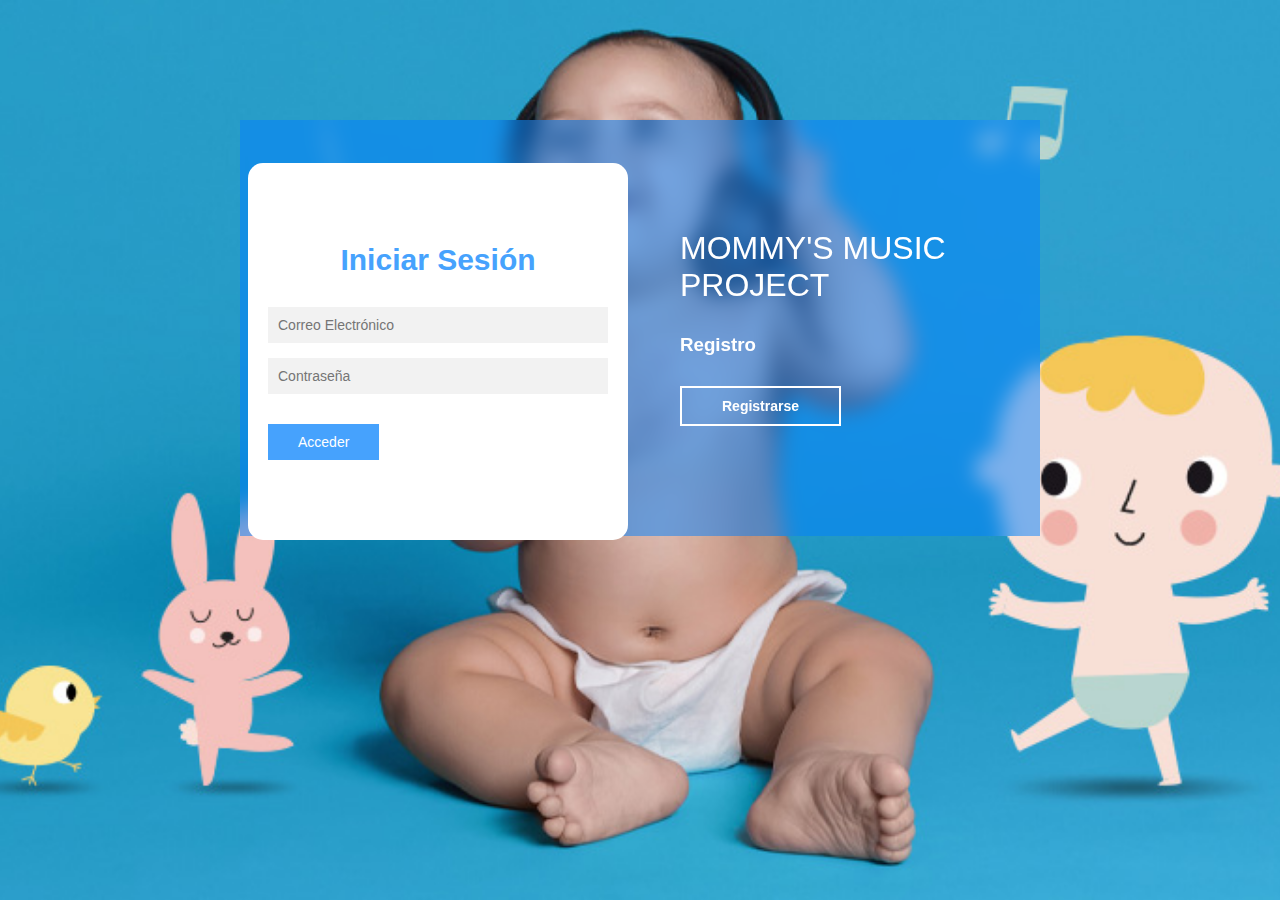
<file: src/main/resources/Templates/index.html>
<!DOCTYPE html>
<html lang="en-US" xmlns:th="http://www.thymeleaf.org">
<head>
    <meta charset="UTF-8">
    <meta http-equiv="Content-Type" content="text/html"></meta>
    <!-- link para css -->
    <link rel="stylesheet" type="text/css" href="estilos/estilos.css"/>
    <!-- link para tipo de letra -->
    <link rel = "preconnect" href = "https://fonts.gstatic.com">
    <link href = "https://fonts.googleapis.com/css2? family = Roboto & display = swap" rel = "hoja de estilo ">
    <title>Login_Registro_Usuario</title>
</head>
<body>
  <main>
      <div class="contenedor_principal">
          <div class="caja_trasera">
              <div class="caja_trasera-login">
                  <h1>MOMMY'S MUSIC PROJECT</h1>
                  <h3>Inicio de Sesión</h3>
                  <button id="btn_inicio">Iniciar Sesión</button>
              </div>
              <div class="caja_trasera-registro">
                  <h1>MOMMY'S MUSIC PROJECT</h1>
                  <h3>Registro</h3>
                  <button id="btn_registro">Registrarse</button>
              </div>
          </div>
          <div class="contenedor_login-registro">
              <form action="#" class="form_login" th:action="@{/index}" th:object="${user}" method="post">
                  <h2>Iniciar Sesión</h2>
                  <input type="text" th:field="*{correo}" placeholder="Correo Electrónico"required>
                  <input type="password" th:field="*{pwd}" placeholder="Contraseña"required>
                  <button href="/loged.html" type="submit">Acceder</button>
              </form>
              <form action="#" class="form_registro"th:action="@{/index}" th:object="${user}" method="post">
                  <h2>Registrarse</h2>
                  <input th:field="*{name}" id="nombre" type="text" placeholder="Nombre completo" name="nombre" required>
                  <input th:field="*{fechaN}" id="fechaNacimiento" type="date" name="fechaNacimiento">
                  <input th:field="*{correo}" id="correo" type="text" placeholder="Correo Electrónico" name="correo" required>
                  <input th:field="*{pwd}" id="pwrd" type="password" placeholder="Contraseña" name="pwrd" required>
                  <input th:field="*{genero}" id="genero" type="text" placeholder="Género" name="genero" required>
                  <button type="submit">Registrarse</button>
              </form>
          </div>
      </div>
  </main>
  <script src="script/loginRegistro.js"></script>
</body>
</html>
</file>
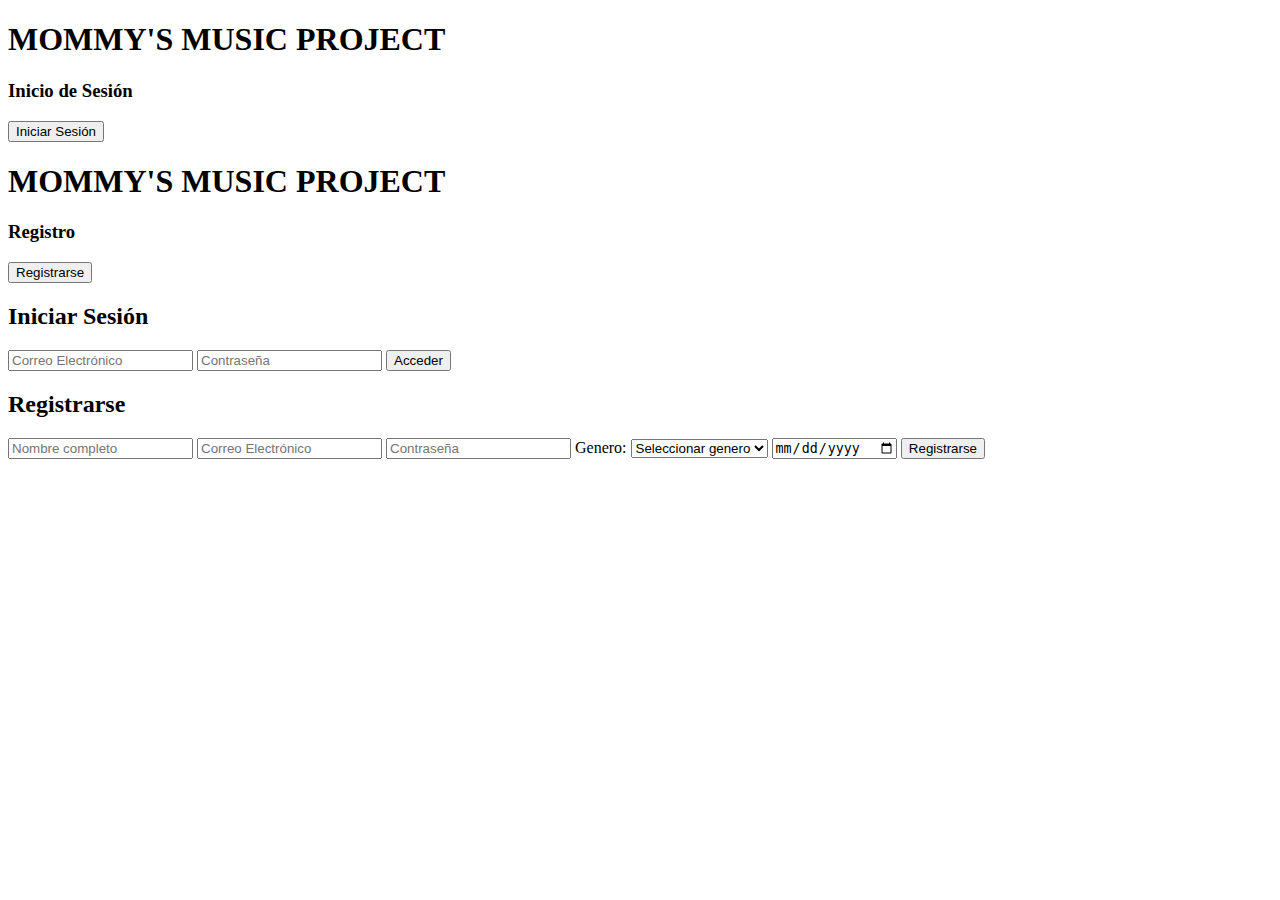
<file: mommy-music-v2/src/main/resources/Templates/index.html>
<!DOCTYPE html>
<html lang="en-US" xmlns:th="http://www.thymeleaf.org">
<head>
    <meta charset="UTF-8">
    <meta http-equiv="Content-Type" content="text/html"></meta>
    <!-- link para css -->
    <link th:href="@{/styles/cssandjs/estilos.css}" rel="stylesheet" />
    <!-- link para tipo de letra -->
    <link rel = "preconnect" href = "https://fonts.gstatic.com">
    <link href = "https://fonts.googleapis.com/css2? family = Roboto & display = swap" rel = "hoja de estilo ">
    <title>Mommy's Music - Home</title>
</head>
<body>
  <main>
      <div class="contenedor_principal">
          <div class="caja_trasera">
              <div class="caja_trasera-login">
                  <h1>MOMMY'S MUSIC PROJECT</h1>
                  <h3>Inicio de Sesión</h3>
                  <button id="btn_inicio">Iniciar Sesión</button>
              </div>
              <div class="caja_trasera-registro">
                  <h1>MOMMY'S MUSIC PROJECT</h1>
                  <h3>Registro</h3>
                  <button id="btn_registro">Registrarse</button>
              </div>
          </div>
          <div class="contenedor_login-registro">
              <form action="#" class="form_login" th:action="@{/users/validate}" th:object="${user}" method="post">
                  <h2>Iniciar Sesión</h2>
                  <input type="text" th:field="*{email}" placeholder="Correo Electrónico"required>
                  <input type="password" th:field="*{password}" placeholder="Contraseña"required>
                  <button type="submit">Acceder</button>
              </form>
              <form action="#" class="form_registro"th:action="@{/users/register}" th:object="${user}" method="post">
                  <h2>Registrarse</h2>
                  <input th:field="*{name}" id="nombre" type="text" placeholder="Nombre completo" name="nombre" required>
                  <input th:field="*{email}" id="correo" type="text" placeholder="Correo Electrónico" name="correo" required>
                  <input th:field="*{password}" id="pwrd" type="password" placeholder="Contraseña" name="pwrd" required>
                  <label for="genero">Genero: </label>
                  <select id="genero" required th:field="*{gender}">
                      <option value="" hidden>Seleccionar genero</option>
                      <option value="masculino">Masculino</option>
                      <option value="femenino">Femenino</option>
                  </select>
                  <input th:field="*{birthDate}" id="fechaNacimiento" type="date" name="fechaNacimiento">
                  <button type="submit">Registrarse</button>
              </form>
          </div>
      </div>
  </main>
  <script type="text/javascript" th:src="@{/js/cssandjs/loginRegistro.js}"></script>
</body>
</html>
</file>
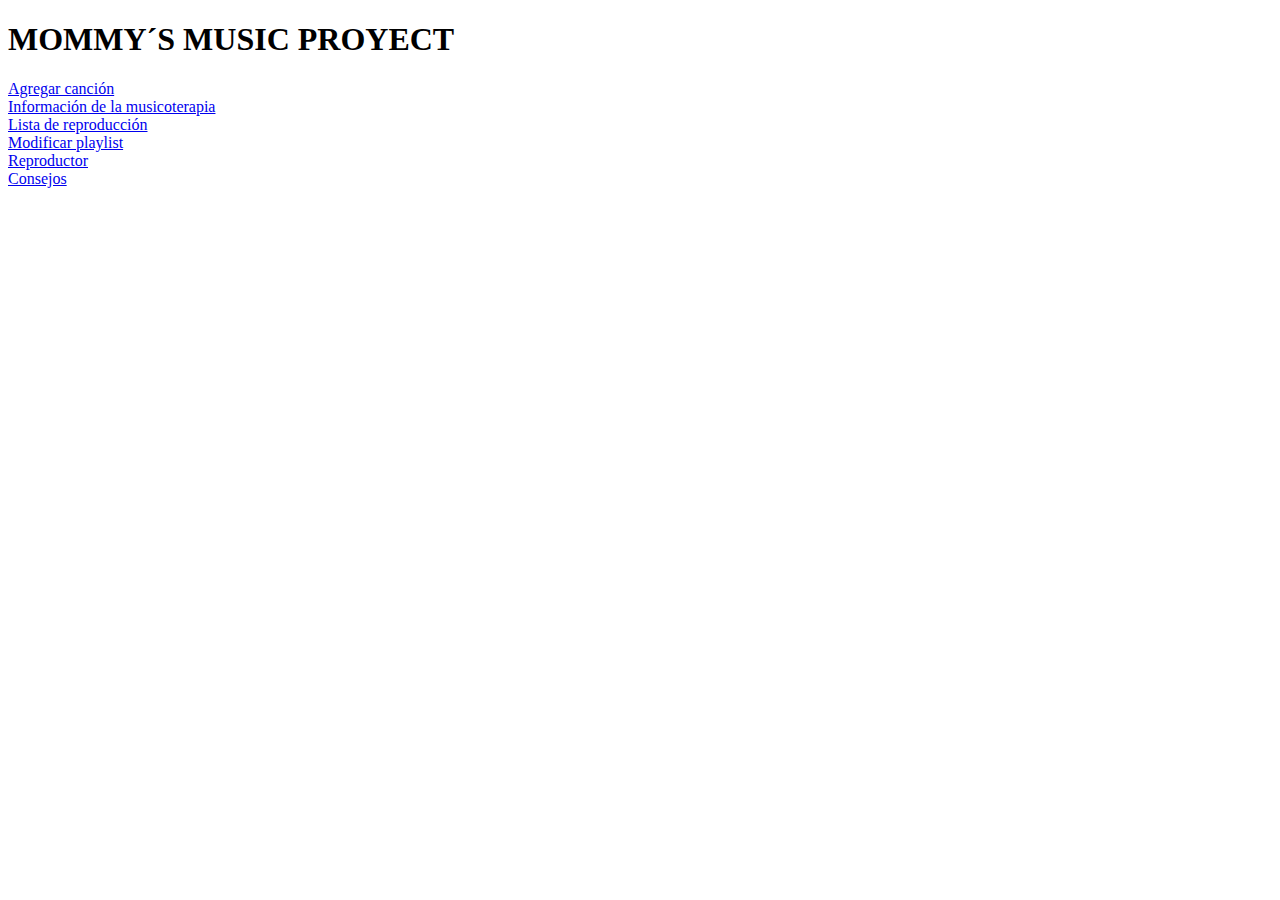
<file: mommy-music-v2/src/main/resources/Templates/logged.html>
<!doctype html>
<html>
<head>
<meta charset="utf-8">
<title>Documento sin título</title>
	<link href="https://cdn.jsdelivr.net/npm/bootstrap@5.1.3/dist/css/bootstrap.min.css" rel="stylesheet" integrity="sha384-1BmE4kWBq78iYhFldvKuhfTAU6auU8tT94WrHftjDbrCEXSU1oBoqyl2QvZ6jIW3" crossorigin="anonymous">
	<!-- link para css -->
	<link th:href="@{/styles/cssandjs/main.css}" rel="stylesheet" />
	<script src="https://cdn.jsdelivr.net/npm/bootstrap@5.1.3/dist/js/bootstrap.bundle.min.js" integrity="sha384-ka7Sk0Gln4gmtz2MlQnikT1wXgYsOg+OMhuP+IlRH9sENBO0LRn5q+8nbTov4+1p" crossorigin="anonymous"></script>
</head>

<body>
	<div class="container">
	<h1>MOMMY´S MUSIC PROYECT</h1>
		<div class="boton"><a href="#">Agregar canción</a></div>
    	<div class="boton"><a href="infoMusic.html">Información de la musicoterapia</a></div>
		<div class="boton"><a href="#">Lista de reproducción</a></div>
		<div class="boton"><a href="#">Modificar playlist</a></div>
		<div class="boton"><a href="#">Reproductor</a></div>
		<div class="boton"><a href="consejos.html">Consejos</a></div>
	</div>
</body>
</html>
</file>
<file: src/main/resources/Templates/estilos/estilos.css>
*{
    font-family: 'Roboto', sans-serif;
    margin: 0;
    padding: 0;
    box-sizing: border-box;
    text-decoration: none;
}

body {
    background-image: url("../images/Musicoterapia-para-bebes-Beneficios-ideas-y-mas-02.jpg");
    background-size: cover;
    background-repeat: no-repeat;
    background-position: center;
    background-attachment: fixed;
}
main{
    width: 100%;
    padding: 20px;
    margin: auto;
    margin-top: 100px;
}

.contenedor_principal{
    width: 100%;
    max-width: 800px;
    margin: auto;
    position: relative;
}

.caja_trasera{
    width: 100%;
    padding: 10px 20px;
    display: flex;
    justify-content: center;
    backdrop-filter: blur(10px);
    background-color: rgb(0,128,255,0.5);
}

.caja_trasera div{
    margin: 100px 40px;
    color: white;
    transition: all 500ms;
}

.caja_trasera div h3,
.caja_trasera div button{
    margin-top: 30px;
}

.caja_trasera div h1{
    font-weight: 400;
}

.caja_trasera button {
    padding: 10px 40px;
    border: 2px solid #FFFFFF;
    background-color: transparent;
    font-weight: 600;
    font-size: 14px;
    cursor: pointer;
    color: white;
    outline: none;
    transition: all 300ms;
}

.caja_trasera button:hover{
    background: white;
    color: #46A2FD;
}
/*Forms*/
.contenedor_login-registro{
    display: flex;
    align-items: center;
    width: 100%;
    max-width: 380px;
    position: relative;
    top: -185px;
    left: 8px;
    transition: left 500ms cubic-bezier(0.175, 0.885, 0.320, 1.275);
}
.contenedor_login-registro form{
    width: 100%;
    padding: 80px 20px;
    background: #FFFFFF;
    position: absolute;
    border-radius: 15px;
}

.contenedor_login-registro form h2{
    text-align: center;
    font-size: 30px;
    margin-bottom: 15px;
    color:#46A2FD;
}

.contenedor_login-registro form input{
    width: 100%;
    margin-top: 15px;
    border: none;
    padding: 10px;
    background: #F2F2F2;
    font-size: 14px;
    outline: none;
}

 .contenedor_login-registro form button{
     padding: 10px 30px;
     margin-top: 30px;
     border: none;
     font-size: 14px;
     background-color:#46A2FD;
     color: white;
     cursor: pointer;
     outline: none;
 }

 .form_login{
   opacity: 1;
   display: block;
 }

 .form_registro{
     display: none;
 }

 /*Responsive design*/

@media screen and (max-width: 850px){
    main{
        margin-top: 50px;
    }
    .caja_trasera{
        max-width: 350px;
        height: 300px;
        flex-direction: column;
        margin: auto;
    }
    .caja_trasera div{
        margin: 0;
        position: absolute;
    }

    .contenedor_login-registro{
        top: -10px;
        left: -5px;
        margin: auto;
    }

    .contenedor_login-registro form{
        position: relative;
    }
}
</file>
